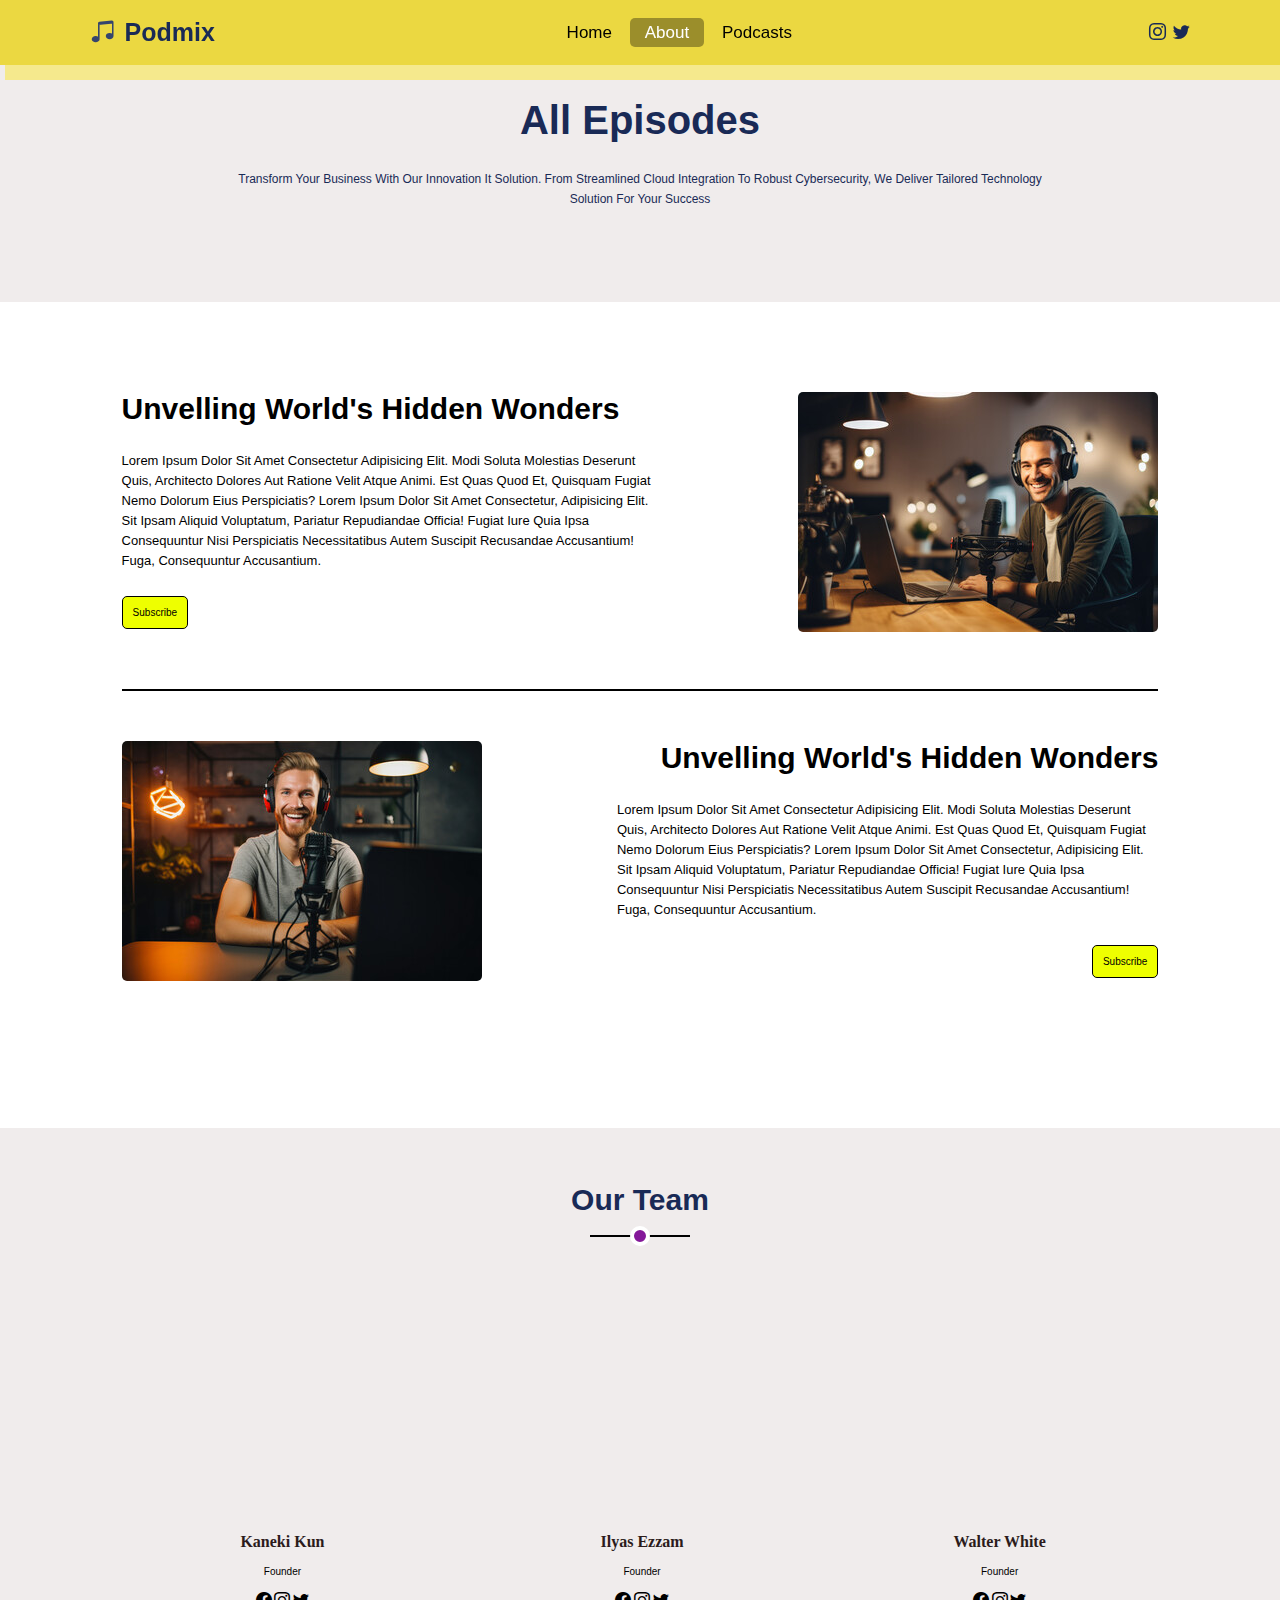
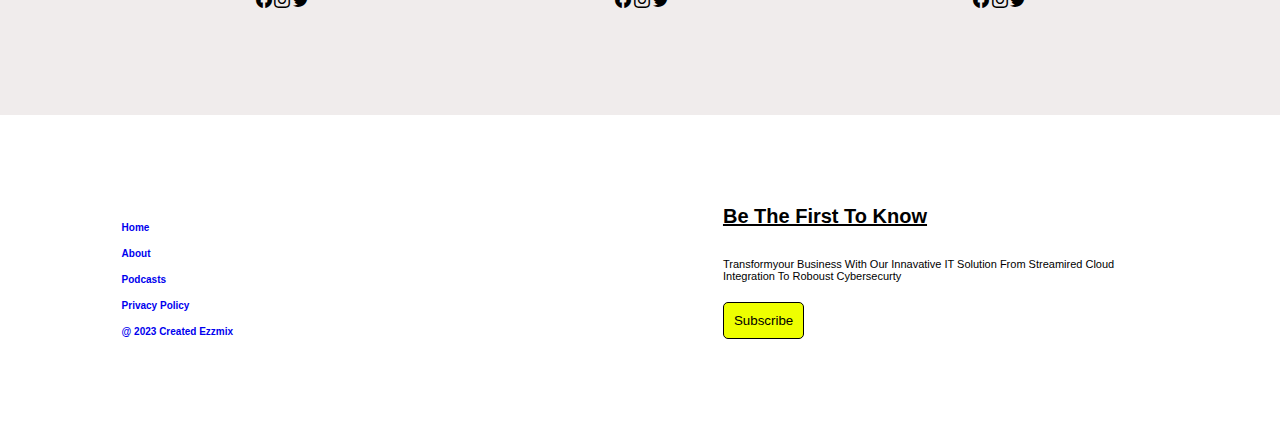
<file: about.html>
<!DOCTYPE html>
<html lang="en">
<head>
    <meta charset="UTF-8">
    <meta name="viewport" content="width=device-width, initial-scale=1.0">
    <title>Podmix</title>
    <!-- add fila main css -->
    <link rel="stylesheet" href="css/style.css">
    <!-- add file css icon Bootstrap  -->
    <link rel="stylesheet" href="bootstrap-icons/bootstrap-icons.css">
    <!-- add file css aos animation -->
    <link rel="stylesheet" href="aos/css/aos.css">
    <!-- add file ccs about Us -->
    <link rel="stylesheet" href="css/about.css">
    <!-- add icon web site  -->
    <link type="image/png" rel="icon" href="img/1.jpg">

</head>
<body>
    <!-- ****************************Start Header************************ -->
    <header>
        <a href="#" class="logo">
            <i class="bi bi-music-note-beamed"></i>Podmix</a>
        <nav class="navbar">
            <a  href="index.html">Home</a>
            <a class="active" href="#about">About</a>
            <a href="allEpisodes.html">Podcasts</a>
        </nav>
        <div class="icons">
            <a href="#" class="bi bi-instagram"></a>
            <a href="#" class="bi bi-twitter" ></a>
        </div>
    </header>
    <!--  ****************************End Header************************  -->

     <!-- ****************************Start home************************ -->
    <section class="home" id="home">
            <div class="content">
                <p class="p1">All Episodes</p>
                <p class="p2">transform your business with our innovation it solution. From streamlined cloud integration to robust  cybersecurity, we deliver tailored technology solution for your success</p>
                <!-- <div class="icon">
                    <a href="#" class="bi bi-spotify">spotify</a>
                    <a href="#" class="bi bi-youtube">Youtube</a>
                    <a href="#" class="bi bi-broadcast-pin">Apple Podcast</a>
                </div> -->
            </div>
    </section>
     <!-- ****************************End home************************ -->
     <!-- ****************************Start about************************ -->
    <section class="about1" id="about">
        <div class="boxabout">
            <div class="box1">
                <h1>Unvelling World's Hidden Wonders</h1>
                <p>Lorem ipsum dolor sit amet consectetur adipisicing elit. 
                    Modi soluta molestias deserunt quis, architecto dolores aut ratione velit atque animi.
                    Est quas quod et, quisquam fugiat nemo dolorum eius perspiciatis?
                Lorem ipsum dolor sit amet consectetur, adipisicing elit.
                Sit ipsam aliquid voluptatum, pariatur repudiandae officia!
                Fugiat iure quia ipsa consequuntur nisi perspiciatis necessitatibus autem suscipit 
                recusandae accusantium! Fuga, consequuntur accusantium.</p>
                <button>subscribe</button>
            </div>
            <div class="box2" data-aos="fade-left"
            data-aos-offset="100"
            data-aos-easing="ease-in-sine">
                <img src="img/1.jpg" alt="">
            </div>
        </div>

        <div class="boxabout">
            <div class="box2">
                <img src="img/3.jpg" alt="" data-aos="fade-right"
                data-aos-offset="100"
                data-aos-easing="ease-in-sine">
            </div>
            <div class="box12">
                <h1>Unvelling World's Hidden Wonders</h1>
                <p>Lorem ipsum dolor sit amet consectetur adipisicing elit. 
                    Modi soluta molestias deserunt quis, architecto dolores aut ratione velit atque animi.
                    Est quas quod et, quisquam fugiat nemo dolorum eius perspiciatis?
                Lorem ipsum dolor sit amet consectetur, adipisicing elit.
                Sit ipsam aliquid voluptatum, pariatur repudiandae officia!
                Fugiat iure quia ipsa consequuntur nisi perspiciatis necessitatibus autem suscipit 
                recusandae accusantium! Fuga, consequuntur accusantium.</p>
                <button>subscribe</button>
            </div>
        </div>
    </section>

    <section class="about">
        <h1 class="heading">Our Team</h1>

        <di class="team">
            <div class="boxer">
                <img src="img/2.jpg" alt="" data-aos="fade-right"
                data-aos-offset="100"
                data-aos-easing="ease-in-sine">
                <div class="box">
                    <h3>kaneki kun</h3>
                    <p>founder</p>
                    <div class="icon">
                        <i class="bi bi-facebook"></i>
                        <i class="bi bi-instagram"></i>
                        <i class="bi bi-twitter"></i>
                    </div>
                </div>
            </div>

            <div class="boxer">
                <img src="img/3.jpg" alt="" data-aos="flip-up">
                <div class="box">
                    <h3>ilyas ezzam</h3>
                    <p>founder</p>
                    <div class="icon">
                        <i class="bi bi-facebook"></i>
                        <i class="bi bi-instagram"></i>
                        <i class="bi bi-twitter"></i>
                    </div>
                </div>
            </div>

            <div class="boxer">
                <img src="img/1.jpg" alt="" data-aos="fade-left"
                data-aos-offset="100"
                data-aos-easing="ease-in-sine">
                <div class="box">
                    <h3>walter white</h3>
                    <p>founder</p>
                    <div class="icon">
                        <i class="bi bi-facebook"></i>
                        <i class="bi bi-instagram"></i>
                        <i class="bi bi-twitter"></i>
                    </div>
                </div>
            </div>
        </div>
    </section>
     <!-- ****************************End about************************ -->
     <!-- ****************************Start end************************ -->
    <section class="endix">
        <div class="endend">
            <div class="box">
                <h5><a href="index.html">Home</a></h5>
                <h5><a href="about.html">About</a></h5>
                <h5><a href="allEpisodes.html">Podcasts</a></h5>
                <h5><a href="#">Privacy Policy</a></h5>
                <h5><a href="#">@ 2023 Created ezzmix</a></h5>
            </div>
            <div class="boxer">
                <h1>Be The First To Know</h1>
                <p>transformyour business with our innavative iT Solution From Streamired cloud integration to roboust cybersecurty</p>
                <button>Subscribe</button>
            </div>
        </div>
    </section>
     <!-- ****************************End end************************ -->

    <!-- script animation  -->
    <script src="aos/js/aos.js"></script>
    <script>
        AOS.init();
    </script>
    </body>
</html>
</file>
<file: css/style.css>
*{
    box-sizing: border-box;
    font-family: sans-serif;
    margin: 0;padding: 0;
    text-decoration: none;
    outline: none;
    border: none;
    text-transform: capitalize;
    transform: all .2s linear;
}
::selection{
    background: var(--blue);
    color: #ffffff;
    background: var(--yellows);
}


:root{
    --yellowgren: #9b8e2b;
    --yellows:#f7e226;
    --black:#192a56;
    --bb:#666;
    --box-shadow:0.5rem 1.5rem #f5e98d;
}

html{
    font-size: 62.5%;
    overflow-x: hidden;
    scroll-padding-top: 5.5rem;
    scroll-behavior: smooth;
}


/*=================media=====queries==============*/
@media (max-width:991px) {
    html{
        font-size: 55%;
    }
    header{
        padding: 1rem 2rem;
    }
    section{
        padding:  1rem;
    }
}
@media (max-width:768px) {
    header .navbar{
        position: absolute;
        top: 100%;left: 0;right: 0;
        border-top: .1rem solid rgba(0,0,0,.2);
        border-bottom: .1rem solid rgba(0,0,0,.2);
        padding: 1rem;
        clip-path: polygon(0 0 , 100% 0, 0 0);
    }
    header .navbar a{
        display: block;
        padding: 1.5rem;
        margin: 1rem;font-size: 2rem;
        background: #eee;
    }
}

/* ****************************Start Header************************ */

header{
    position: fixed;
    display: flex;
    top: 0;
    left: 0;
    right: 0;
    padding: 1rem 7% ;
    align-items: center;
    justify-content: space-between;
    background: #ebd841;
    z-index: 1000;
    box-shadow: var(--box-shadow);
}

header .logo{
    color: var(--black);
    font-size: 2.5rem;
    font-weight: bolder;
}

header .logo i{
    color: #35456d;
    padding-right: 10px;
}

header .navbar a{
    font-size: 1.7rem;
    border-radius: .5rem;
    padding: .5rem 1.5rem;
    color: var(--light-color);
}

header .navbar a.active,
header .navbar a:hover{
    color: #fff;
    background: var(--yellowgren);
}

header .icons i,
header .icons a{
    cursor: pointer;
    margin-left: .5rem;
    height: 4.5rem;
    line-height: 4.5rem;
    width: 4.5rem;
    text-align: center;
    font-size: 1.7rem;
    color: var(--black);
    border-radius: 50%;
}

@media (max-width: 767px) {
    header .icons a{
        display: none;
    }
}

header .icons i:hover,
header .icons a:hover{
    color: #fff;
}

/* ****************************End Header************************ */

/* **************************start section*************************** */
section{
    padding: 9rem 9.5%;
}
section:nth-child(even){
    background: #f0ecec;
}

section .home{
    display: flex;
    justify-content: center;
}

.home .content{
    text-align: center;
    align-items: center;
    margin-top: 5px;
    justify-content: center;
    margin-left: 100px;
    margin-right: 100px;
}

@media (max-width: 767px) {
    .home .content{
        margin-left: 0px;
        margin-right: 0px;
    }
}

.home .content .p1{
    color: var(--black);
    text-align: center;
    padding: 3px;
    font-weight: 900;
    font-size: 40px;
    align-items: center;
    margin-bottom: 20px;
}

@media (max-width: 767px) {
    .home .content .p1{
        font-weight: 800;
        font-size: 16px;
    }
}

.home .content .p2{
    color: var(--black);
    text-align: center;
    padding: 3px;
    font-size: 12px;
    align-items: center;
    line-height: 20px;
}

@media (max-width: 767px) {
    .home .content .p2{
        font-size: 10px;
        line-height: normal;
        align-items: self-start;
        text-align: center;
    }
}

.home .icon{
    margin-top: 40px;
    margin-bottom: 40px;
}

.home .icon a{
    font-size: 1.7rem;
    border-radius: .5rem;
    padding: .5rem 1.5rem;
    color: var(--light-color);
    padding-top: 10px;
    padding-bottom: 10px;
    border: 1px solid ;
}

@media (max-width: 767px) {
    .home .icon a{
        font-size: 0.9rem;
        padding-top: 8px;
        padding-bottom: 8px;
    }
}

.home .bi-youtube:hover{
        background-color: rgb(245, 18, 18);
        color: #eee;
        border-radius: 20px;
}
.home .bi-broadcast-pin:hover{
    background-color: rgb(214, 218, 29);
    color: #eee;
    border-radius: 20px;
}
.home .bi-spotify:hover{
    background-color: rgb(13, 158, 13);
    color: #eee;
    border-radius: 20px;
}

.home .image{
    height: 25rem;
    width: 100%;
    padding: 1.5rem;
    overflow: hidden;
    position: relative;
}

.home img{
    height: 100%;
    width: 100%;
    border-radius: 0.5rem;
    object-fit: cover;
}
/* **************************start section*************************** */

/* **************************start About*************************** */



.about h1.heading{
    position: relative;
    color: var(--black);
    top: -35px;
    font-size: 30px;
    margin-bottom: 60px;
    align-items: center;
    text-align: center;
}

.about .heading a{
    color: rgb(247, 247, 46);
    position: relative;
    left: 10px;
    animation: width-icon 1s infinite alternate;
}
@keyframes  width-icon {
    from{
        color: rgb(247, 247, 46);
    }
    to{
        color: rgb(24, 24, 24);
        left: 30px;
    }
}

.about h1.heading::before{
    content: '';
    position: absolute;
    background-color: black;
    width: 100px;
    height: 2px;
    bottom: -20px;
    transform: translateX(-50%);
    left: 50%;
}

.about h1.heading::after{
    content: '';
    position: absolute;
    left: 50%;
    bottom: -29px;
    width: 12px;
    height: 12px;
    background-color: #841899;
    border-radius: 50%;
    border: 4px solid rgb(255, 255, 255);
    transform: translateX(-50%);
}

.about .box-container{
    display: grid;
    grid-template-columns: repeat(auto-fit, minmax(28rem, 1fr));
    gap: 1.5rem;
    padding-bottom: 30px;
}

.about .box-container .box{
    padding: 2.5rem;
    background: #fff;
    border-radius: .5rem;
    margin-bottom: -110px;
}

.about .box .stars{
    position:relative;
    bottom:  41%;
    left: 19px;
}

@media (max-width: 767px) {
    .about .box .stars{
        position:absolute;
        bottom:  40%;
        left: 30px;
    }
}

.about .box .stars h1{
    color: #ffe600;
    font-size: 25px;
    padding-bottom: 10px;
}

.about .box .stars h3{
    font-style: oblique;
    color: white;
    padding-bottom: 10px;
    font-weight: 700;
    font-size: 13px;
    width: 70%;
}

.about .box .stars p{
    color: white;
}

.about .box img{
    height: 80%;
    width: 100%;
    border-radius: 0.5rem;
    object-fit: cover;
    /* filter: blur(1px); */
    filter: grayscale(50%);
}

.about .box img:hover{
    filter: grayscale(0%);
    cursor: pointer;
}

/* **************************End About*************************** */
/* **************************End endmix*************************** */
.endix .endend{
    display: flex;
    justify-content: space-between;
    align-items: center;
}

@media (max-width: 767px) {
    .endix .endend{
        display: flex;
        justify-content: space-between;
        align-items: center;
        flex-direction: row;
        flex-wrap: nowrap;
    }
}

.endend  .box a{
    display: flex;
    padding-top: 15px;
    font-size: 10px;
}

.endend  .boxer {
    text-align: start;
    width: 42%;
}

.endend  .boxer h1{
    font-size: 20px;
    font-weight: 800;
    padding-bottom: 30px;
    text-decoration: underline;
}

@media (max-width: 767px) {
    .endend  .boxer h1{
        font-size: 12px;
        font-weight: 400;
        padding-bottom: 16px;
    }
}

.endend  .boxer p{
    font-size: 11px;
    padding-bottom: 20px;
}

@media (max-width: 767px) {
    .endend  .boxer p{
        font-size: 7px;
    }
}

.endend .boxer button{
    background-color: #eeff00;
    padding: 10px;
    border-radius: 5px;
    border: 1px solid ;
    cursor: pointer;
    font-size: 1    0px;
}

@media (max-width: 767px) {
    .endend .boxer button{
        padding: 5px;
        font-size: 7px;
    }
}

.endend .boxer button:hover{
    background-color: #c0ee19;
    padding: 10px;
    border-radius: 5px;
    border: 1px solid ;
    cursor: pointer;
}

@media (max-width: 767px) {
    .endend .boxer button:hover{
        padding: 5px;
    }
}
/* **************************End endmix*************************** */
</file>
<file: css/about.css>
.about1 .boxabout{
    display: flex;
    align-items: stretch;
    padding-bottom: 50px;
    flex-direction: row;
    flex-wrap: nowrap;
    justify-content: space-between;
}

@media (max-width: 767px) {
    .about1 .boxabout{
        display: flex;
        padding-bottom: 50px;
        flex-direction: column-reverse;
    }
}

.about1 .boxabout .box12{
    display: flex;
    align-items: end;
    flex-direction: column;
}

@media (max-width: 767px) {
    .about1 .boxabout .box12{
        display: flex;
        flex-direction: column;
        align-items: flex-start;
    }
}

.about1 .boxabout h1{
    max-width: 80%;
    font-size: 30px;
    padding-bottom: 25px;
    font-weight: 800;
}

@media (max-width: 767px) {
    .about1 .boxabout h1{
        max-width: 80%;
        font-size: 14px;
        padding-top: 25px;
        padding-bottom: 25px;
        font-weight: 800;
    }
}

.about1 .boxabout p{
    max-width: 80%;
    font-size: 13px;
    padding-bottom: 25px;
    font-weight: 500;
    text-transform: capitalize;
    line-height: 20px;
}

@media (max-width: 767px) {
    .about1 .boxabout p{
        max-width: 100%;
        font-size: 12px;
        padding-bottom: 25px;
        font-weight: 500;
        text-transform: capitalize;
        line-height: 20px;
    }
}

.about1 .boxabout button{
    background-color: #eeff00;
    padding: 10px;
    border-radius: 5px;
    border: 1px solid ;
    cursor: pointer;
    font-size: 10px;
    margin-bottom: 10px;
}

.about1 .boxabout button:hover{
    background-color: #c0ee19;
    padding: 10px;
    border-radius: 5px;
    border: 1px solid ;
    cursor: pointer;
}

.about1 .image{
    height: 25rem;
    width: 100%;
    padding: 1.5rem;
    overflow: hidden;
    position: relative;
}

.about1 img{
    /* width: 100%;*/
    border-radius: 0.5rem;
    object-fit: cover;
}

@media (max-width: 767px) {
    .about1 img{
        height: 224px;
        width: 89%;
    }
}


.about1 .boxabout:nth-child(even){
    border-top: 2px solid;
    padding-top: 50px;
}
/* ***************************end about***************** */

/* ***************************start team***************** */

.about .team {
    display: grid;
    grid-template-columns: auto auto auto;
    gap: 40px;
}

.about .team .box{
    display: flex;
    text-align: center;
    align-items: center;
    flex-wrap: nowrap;
    margin-top: 22px;
    flex-direction: column;
}

.about .team .box h3{
    margin-bottom: 15px;
    font-size: 16px;
    color: rgb(43, 27, 27);
    font-family: 'Times New Roman', Times, serif;
}

.about .team .box p{
    margin-bottom: 15px;
}

.about .team .box i{
    font-size: 16px;
    cursor: pointer;
}

.about .team .boxer .box .icon .bi-facebook:hover{
    color: blue;
}

.about .team .boxer .box .icon .bi-instagram:hover{
    color: rgb(255, 0, 0);
}

.about .team .boxer .box .icon .bi-twitter:hover{
    color: blue;
}

.about .image{
    height: 25rem;
    width: 100%;
    padding: 1.5rem;
    overflow: hidden;
    position: relative;
}

.about img{
    height: 63%;
    width: 100%;
    border-radius: 0.5rem;
    object-fit: cover;
}
/* ***************************start team***************** */
</file>
